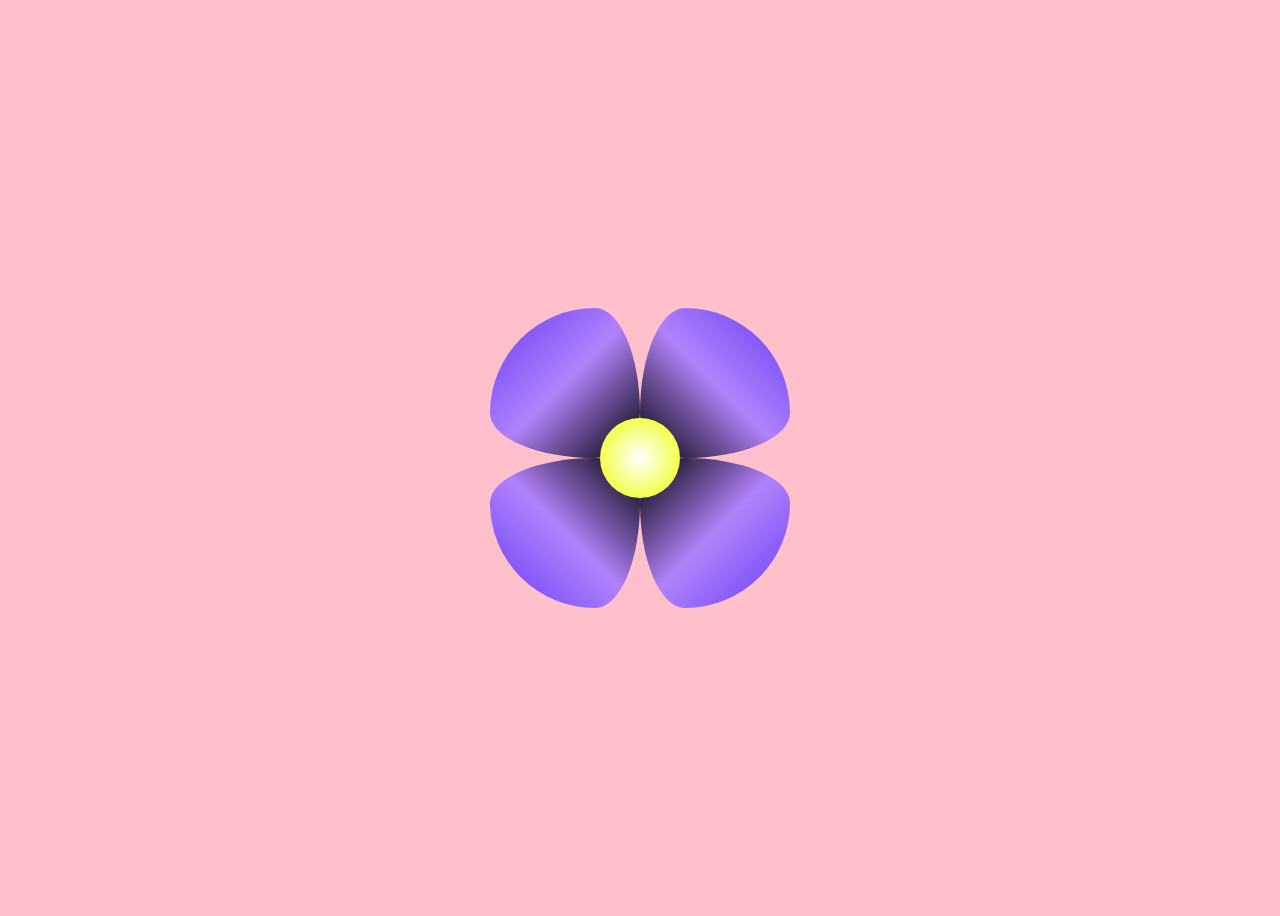
<file: flower.html>
<!DOCTYPE html>
<html>
<head>
  <meta charset="UTF-8">
  <title>Presentation</title>
  <link rel="stylesheet" href="main.css"> <!-- Create a separate CSS file for styling -->
   <link rel="stylesheet" href="flower.css"> <!-- Create a separate CSS file for styling -->

</head>

<body>

<div class="flower">
<div class="container">
    <div class="petal one"></div>
    <div class="petal two"></div>
</div>
<div class="container">
    <div class="petal three"></div>
    <div class="petal four"></div>

</div>
<div class="circle"></div>
</div>






</body>
</file>
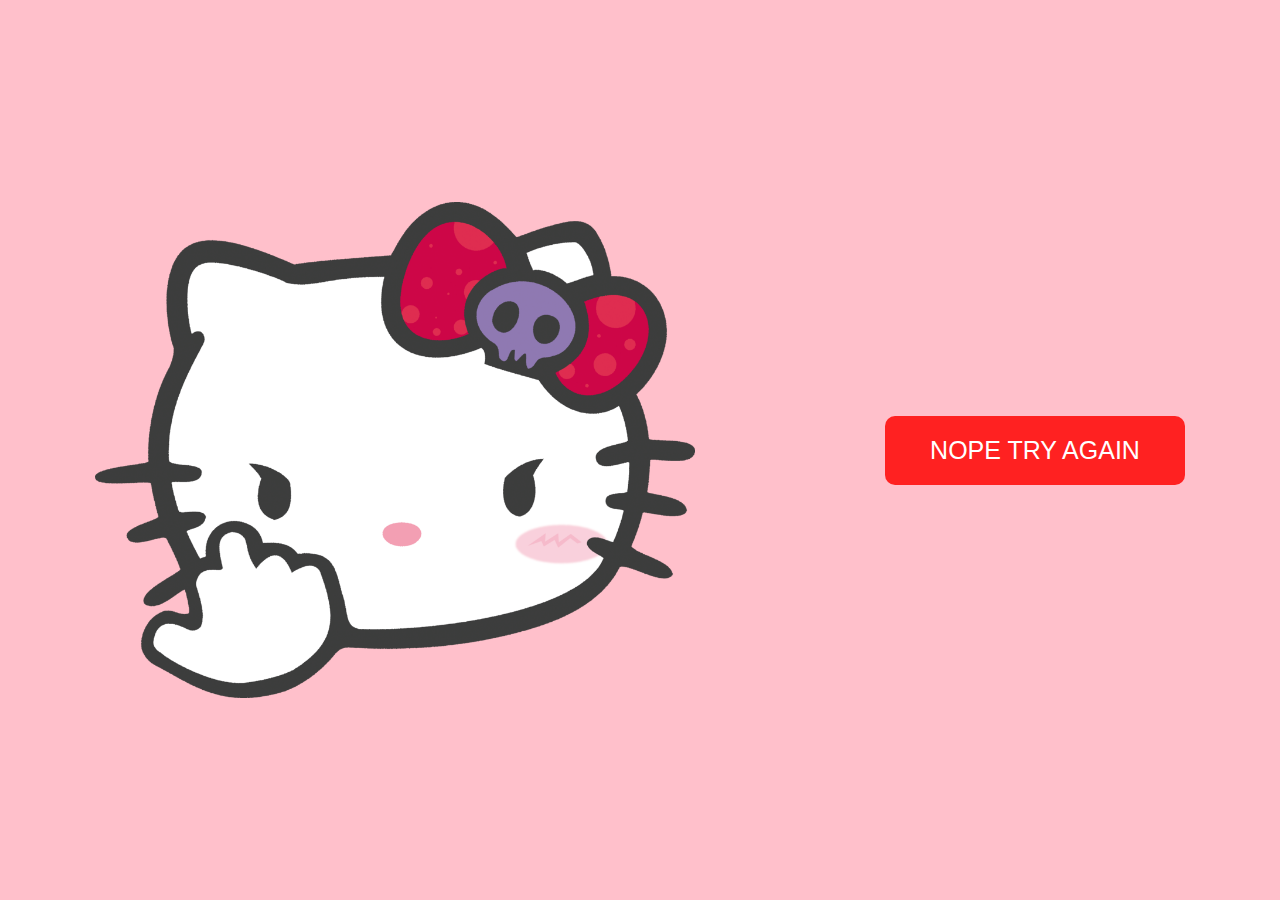
<file: no.html>
<!DOCTYPE html>
<html>
<head>
  <meta charset="UTF-8">
  <title>Presentation</title>
  <link rel="stylesheet" href="main.css"> <!-- Create a separate CSS file for styling -->
  <link rel="stylesheet" href="fireworks.css"> <!-- Create a separate CSS file for styling -->
</head>

<body>


  <img src="images/kitty.png" class="hellokitty">


    <button id="go-back-button" class="go-back-button">NOPE TRY AGAIN</button>


</body>

<script>

// Add event listener to the button
document.getElementById('go-back-button').addEventListener('click', function() {
    // Redirect to the main page when the button is clicked
    window.location.href = 'index.html'; // Change 'main_page.html' to the URL of your main page
});



</script>
</file>
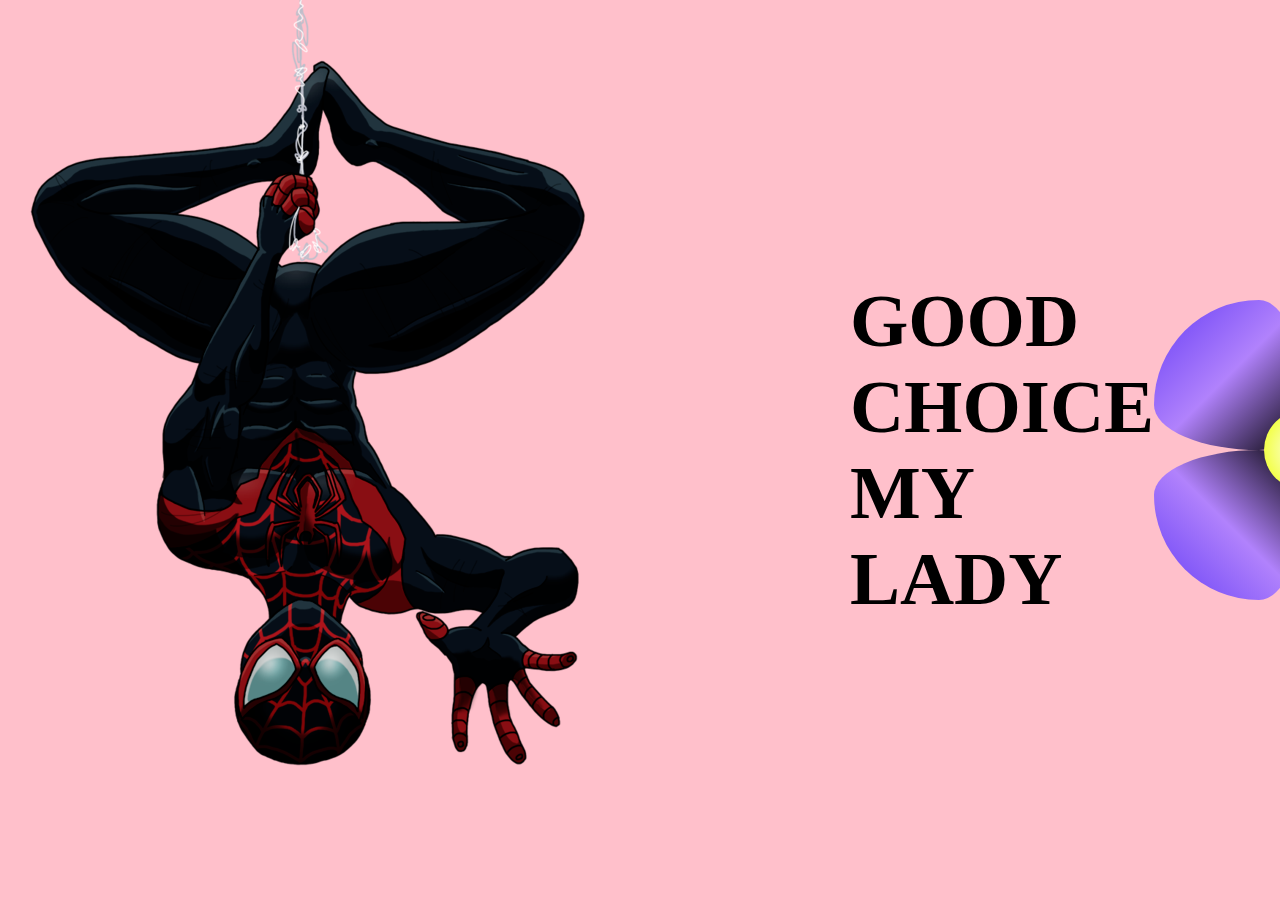
<file: yes.html>
<!DOCTYPE html>
<html>
<head>
  <meta charset="UTF-8">
  <title>Presentation</title>
  <link rel="stylesheet" href="main.css"> <!-- Create a separate CSS file for styling -->
  <link rel="stylesheet" href="fireworks.css"> <!-- Create a separate CSS file for styling -->
  <link rel="stylesheet" href="flower.css"> <!-- Create a separate CSS file for styling -->

</head>

<body>



  <img src="images/miles.png" class="miles">
	
  <a href="index.html" class="text">
<h2>GOOD CHOICE MY LADY</h1></a>



  <div class="firework" id="firework1">
    <div class="explosion"></div>
    <div class="explosion"></div>
    <div class="explosion"></div>
    <div class="explosion"></div>
    <div class="explosion"></div>
    <div class="explosion"></div>
    <div class="explosion"></div>
    <div class="explosion"></div>
    <div class="explosion"></div>
    <div class="explosion"></div>
    <div class="explosion"></div>
    <div class="explosion"></div>
  </div>
  <div class="firework" id="firework2">
    <div class="explosion"></div>
    <div class="explosion"></div>
    <div class="explosion"></div>
    <div class="explosion"></div>
    <div class="explosion"></div>
    <div class="explosion"></div>
    <div class="explosion"></div>
    <div class="explosion"></div>
    <div class="explosion"></div>
    <div class="explosion"></div>
    <div class="explosion"></div>
    <div class="explosion"></div>
  </div>
  <div class="firework" id="firework3">
    <div class="explosion"></div>
    <div class="explosion"></div>
    <div class="explosion"></div>
    <div class="explosion"></div>
    <div class="explosion"></div>
    <div class="explosion"></div>
    <div class="explosion"></div>
    <div class="explosion"></div>
    <div class="explosion"></div>
    <div class="explosion"></div>
    <div class="explosion"></div>
    <div class="explosion"></div>
  </div>

  <div class="flower">
    <div class="container">
        <div class="petal one"></div>
        <div class="petal two"></div>
    </div>
    <div class="container">
        <div class="petal three"></div>
        <div class="petal four"></div>
    
    </div>
    <div class="circle"></div>
    </div>
    
    
    


</body>
</file>
<file: main.css>
body {
    background-color: pink; /* Initial background color */
    animation: changeColor 10s infinite alternate; /* Apply animation */
}

@keyframes changeColor {
    0% {
        background-color: pink; /* Initial background color */
    }
    50% {
        background-color: #ff99cc; /* Intermediate color */
    }
    100% {
        background-color: #ffcccc; /* Final background color */
    }
}
@keyframes helloKittyWave {
    0%, 100% {
        transform: rotate(0deg);
    }
    25% {
        transform: rotate(-20deg);
    }
    75% {
        transform: rotate(20deg);
    }
}

.text {
    font-size: 50px;
}
.container2 {
    position: absolute;
    top: 60%;
    right: 40%;
    transform: translate(-50%, -50%);
}

.hello-kitty {
    width: 200px; /* Adjust size as needed */
    height: 200px; /* Adjust size as needed */
    background-image: url('images/hellokitty.png'); /* Replace 'hello_kitty.png' with the path to your Hello Kitty image */
    background-size: cover;
    transform: translate(-50%, -50%);
    animation: helloKittyWave 2s infinite;

}
.speech-bubble {
    position: absolute;
    background-color: white;
    padding: 10px;
    border-radius: 10px;
    box-shadow: 0 2px 5px rgba(0, 0, 0, 0.2);
    bottom: 120%; /* Adjust the distance from Hello Kitty */
    left: 50%;
    transform: translateX(-50%);
    width: 250px;
}

.speech-bubble p {
    margin: 0;
    font-size: 32px;
}

.button {
    padding: 10px 20px;
    border: none;
    background-color: #4CAF50; /* Green */
    color: white;
    text-align: center;
    text-decoration: none;
    display: inline-block;
    font-size: 26px;
    margin: 4px 2px;
    cursor: pointer;
    border-radius: 10px;
    position: relative; /* Position relative to the container */
    bottom: 50%; 
}

.button:hover {
    background-color: #adadad;
}

.yes {
    position: absolute;
    left: 200px
}

.no {
    position: absolute;
    right: 400px;
    background-color: red;

}

.hellokitty {
    width: 50%; /* Adjust the width as needed */
    max-width: 600px; /* Adjust the maximum width as needed */
    height: auto; /* Maintain aspect ratio */
    display: block; /* Make the image a block element */
    margin: 0 auto; /* Center the image horizontally */
}

/* Style for the "Go Back" button */
.go-back-button {
    display: block; /* Make the button a block element */
    width: 300px; /* Adjust the width as needed */
    padding: 20px; /* Adjust the padding as needed */
    background-color: #ff2121; /* Green background */
    color: white; /* White text color */
    border: none; /* Remove border */
    border-radius: 10px; /* Rounded corners */
    margin: 20px auto; /* Center the button horizontally with some margin */
    font-size: 25px;
}

/* Styles for the slideshow */
.slideshow-container {
    position: fixed;
    bottom: 20px; /* Adjust the distance from the bottom */
    left: 50%;
    transform: translateX(-50%);
    width: 80%; /* Adjust width as needed */
    max-width: 800px; /* Maximum width to ensure the container doesn't become too large */
    height: auto; /* Adjust height as needed */
    margin: 0 auto;
    overflow: hidden;
}

.slides {
    display: flex;
    justify-content: center;
    align-items: center;
    width: 100%; /* Adjust width to fit all slides */
    height: auto; /* Adjust height to fit all slides */
    transition: transform 0.5s ease; /* Smooth transition effect */
}

.slide {
    width: 300px; /* Adjust width of slides */
    height: auto; /* Adjust height of slides */
    margin: 0 20px; /* Adjust spacing between slides */
    box-shadow: 0px 0px 10px rgba(0, 0, 0, 0.5); /* Add shadow effect */
    transition: transform 0.5s ease; /* Smooth transition effect */
}


#prevBtn,
#nextBtn {
    position: absolute;
    top: 50%;
    transform: translateY(-50%);
    padding: 10px;
    background-color: rgba(0, 0, 0, 0.5);
    color: white;
    border: none;
    cursor: pointer;
}

#prevBtn {
    left: 6px;
}

#nextBtn {
    right: 6px;
}

.text {
    color: black;
    text-decoration: none;
}
</file>
<file: flower.css>
.flower {
    display: flex;
    align-items: center;
    justify-content: center;
    min-height: 100vh;
    flex-direction: column;
}

.container {
    display: grid;
    grid-template-columns: 1fr 1fr;
}

.petal {
    width: 150px;
    height: 150px;
    background: linear-gradient(135deg, black, rgb(177, 130, 252), rgb(101, 61, 245));
    border-radius: 30% 70% 70% 30% / 30% 30% 70% 70%;

}

.one {
    transform: rotate(180deg) ;
}

.two {
    transform: rotate(270deg) ;
}

.three {
    transform: rotate(90deg) ;
}

.circle {
    height: 80px;
    width: 80px;
    background: radial-gradient(rgb(255, 255, 255), rgb(238, 255, 0));
    border-radius: 50%;
    position: absolute;
 
}
</file>
<file: fireworks.css>
body {
	margin: 0;
	padding: 0;
	height: 100vh;
	display: flex;
	justify-content: center;
	align-items: center;
	
}
.firework {
	position: absolute;
}
.explosion {
	position: absolute;
	left: -2px;
	bottom: 50%;
	width: 15px;
	height: 200px;
	transform-origin: 50% 100%;
	/* background-color: rgba(0,0,0,.2); */
	overflow: hidden;
}
.explosion:nth-child(1) {
	transform: rotate(0deg) translateY(-15px);
}
.explosion:nth-child(2) {
	transform: rotate(30deg) translateY(-15px);
}
.explosion:nth-child(3) {
	transform: rotate(60deg) translateY(-15px);
}
.explosion:nth-child(4) {
	transform: rotate(90deg) translateY(-15px);
}
.explosion:nth-child(5) {
	transform: rotate(120deg) translateY(-15px);
}
.explosion:nth-child(6) {
	transform: rotate(150deg) translateY(-15px);
}
.explosion:nth-child(7) {
	transform: rotate(180deg) translateY(-15px);
}
.explosion:nth-child(8) {
	transform: rotate(210deg) translateY(-15px);
}
.explosion:nth-child(9) {
	transform: rotate(240deg) translateY(-15px);
}
.explosion:nth-child(10) {
	transform: rotate(270deg) translateY(-15px);
}
.explosion:nth-child(11) {
	transform: rotate(300deg) translateY(-15px);
}
.explosion:nth-child(12) {
	transform: rotate(330deg) translateY(-15px);
}

.explosion::before {
	content: '';
	position: absolute;
	left: 0;
	right: 0;
	top: 100%;
	height: 40px;
	background-color: #ffd000;
}
@keyframes explosion {
	0% {
		top: 100%;
	}
	33%, 100% {
		top: -50%;
	}
}

#firework1 {
	left: 50%;
	top: 50%;
	transform: scale(1);
}
#firework1 .explosion::before {
	animation: explosion 2s ease-in-out infinite;
}

#firework2 {
	left: 40%;
	top: 45%;
	transform: scale(.7);
}
#firework2 .explosion::before {
	animation: explosion 2s .6s ease-in-out infinite;
}

#firework3 {
	left: 60%;
	top: 65%;
	transform: scale(.4);
}
#firework3 .explosion::before {
	animation: explosion 2s .4s ease-in-out infinite;
}

.youtube-link {
	position: fixed;
	left: 20px;
	bottom: 20px;
	color: #fff;
	text-decoration: none;
	font-size: 12px;
}

.back {
    background-color: rgb(211, 211, 211);
    color: red;
    border-radius: 10px;
    font-weight: bolder;
    border: none;
}
</file>
